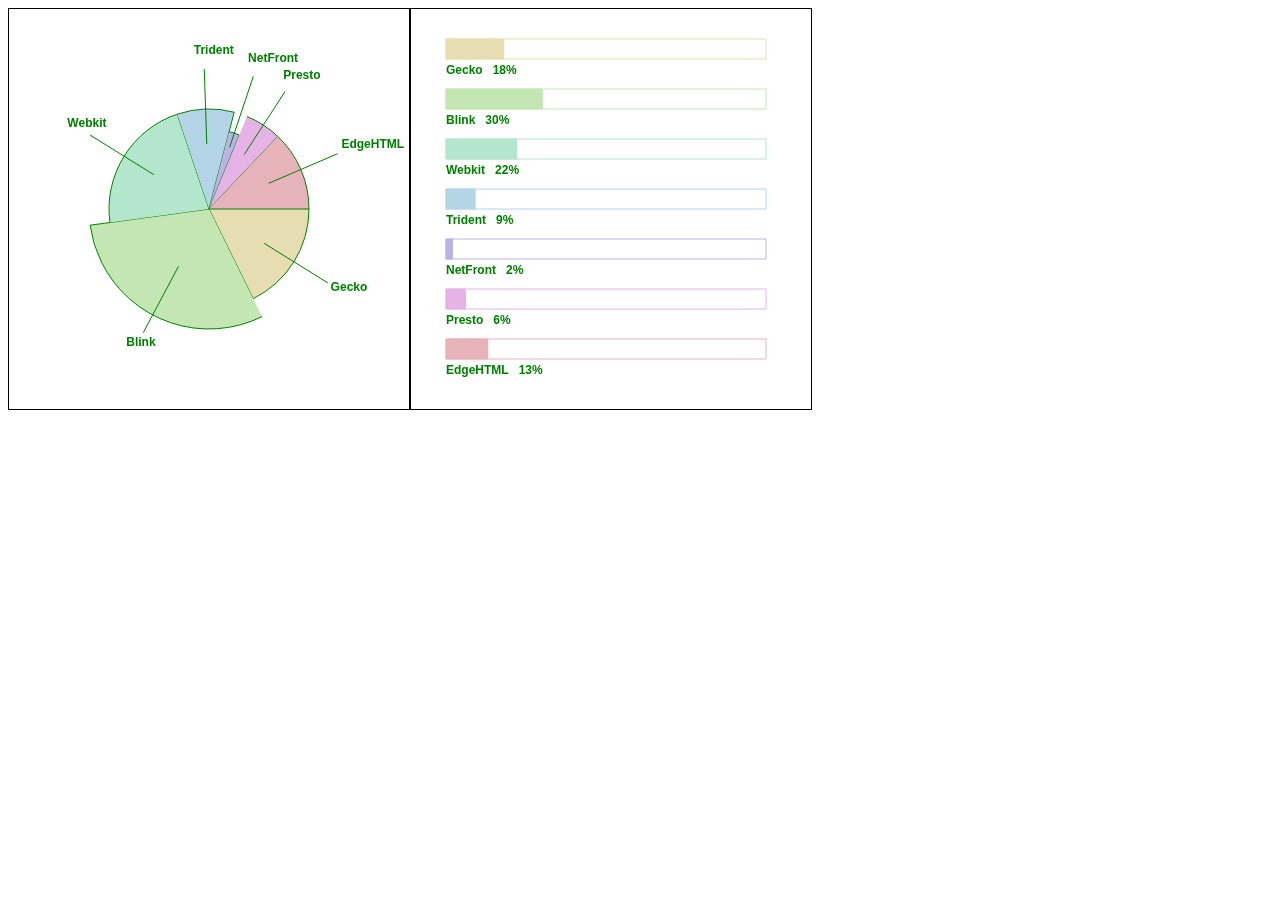
<file: piechart_Feb2015/index.html>
<!DOCTYPE html>
<html lang="en">
<head>
    <meta charset="UTF-8">
    <title>Title</title>
    <script src="main.js"></script>
    <style>
        canvas {
            border: 1px solid black;
        }

    </style>
</head>
<body>



</body>
</html>
</file>
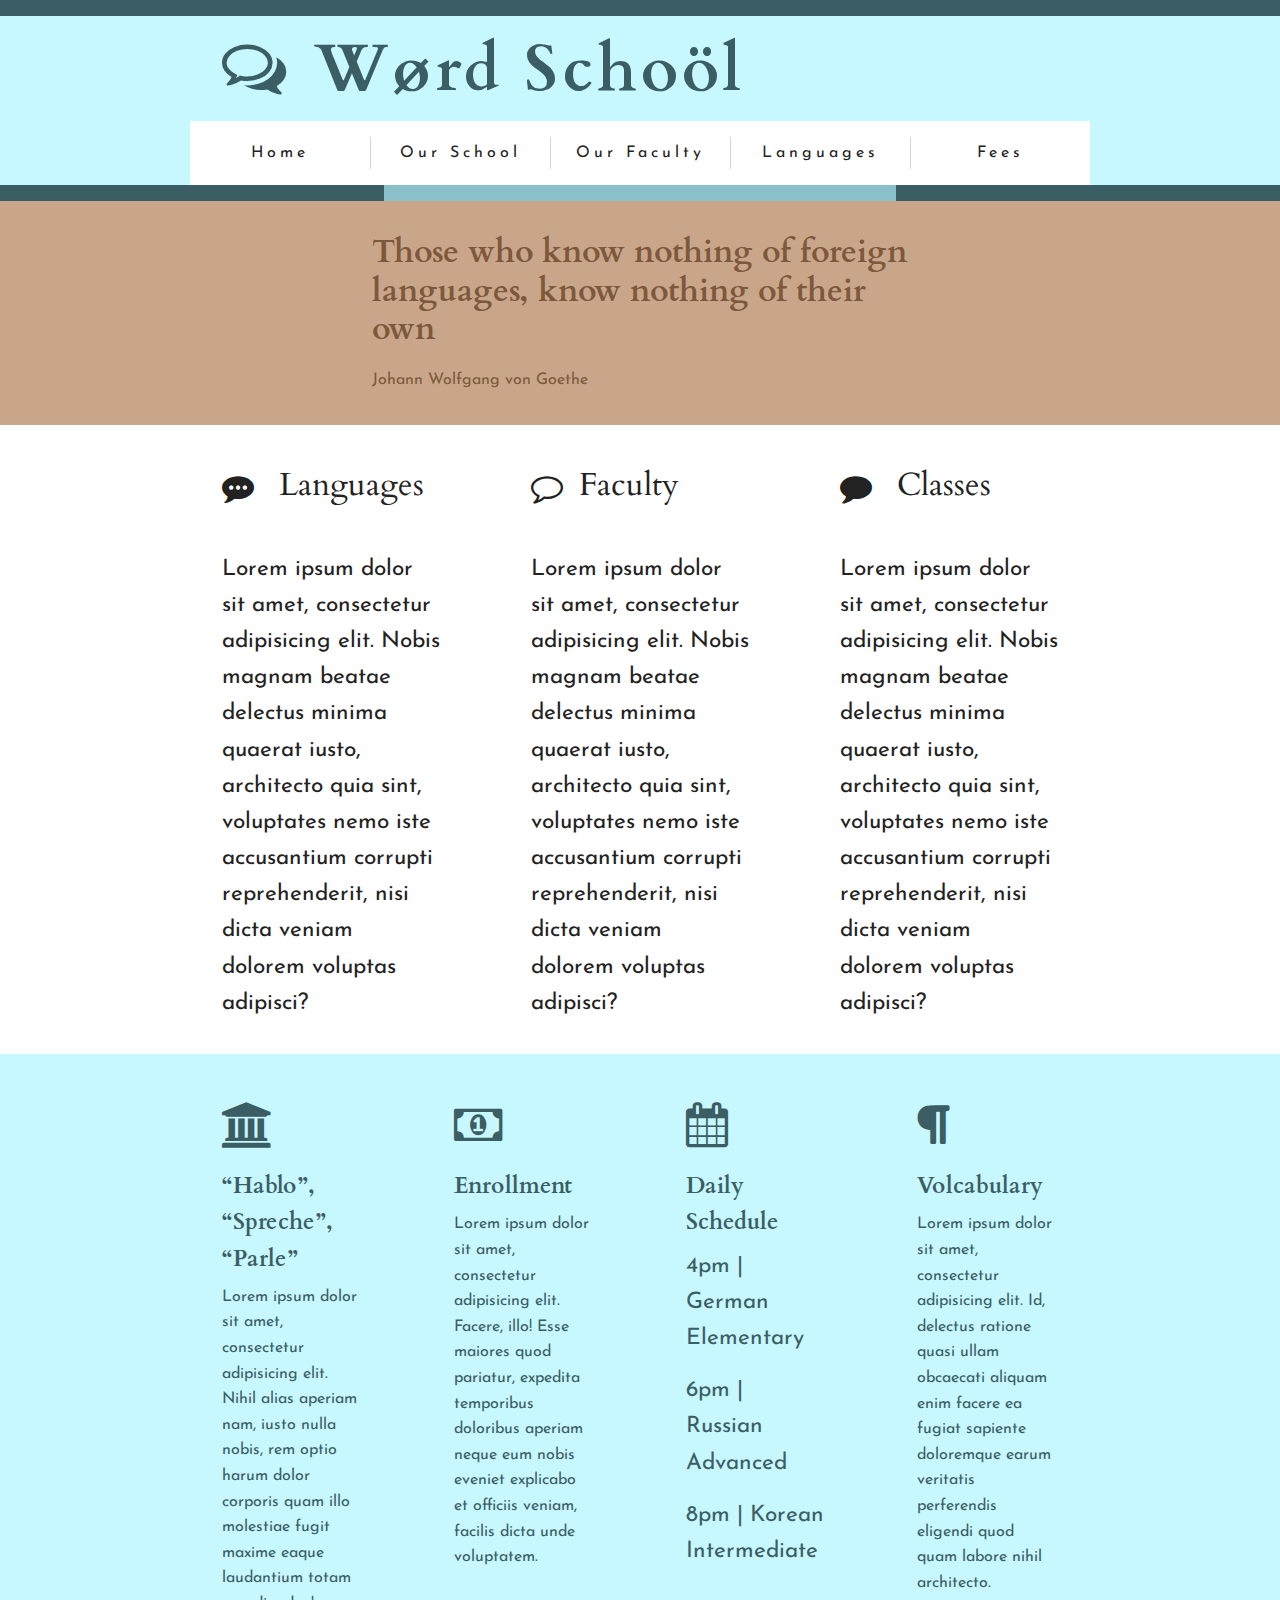
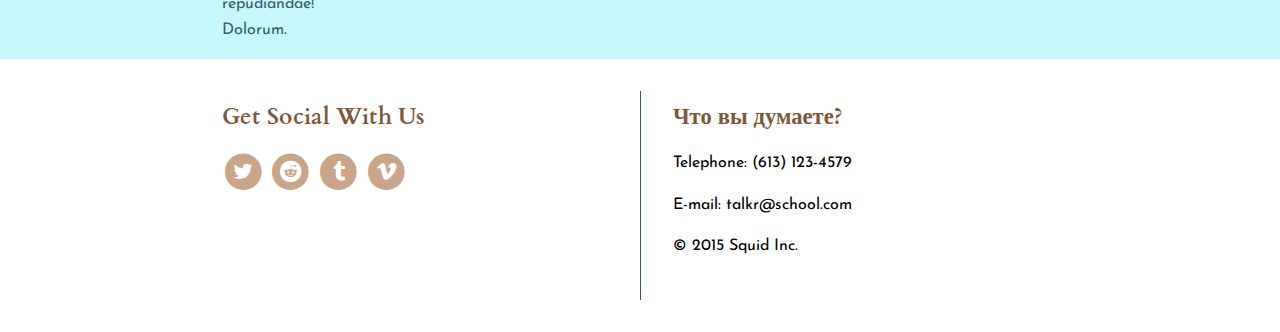
<file: sass_conversion_Dec2015/index.html>
<!DOCTYPE html>
<html lang="en">
<head>
    <meta charset="UTF-8">
    <title>SASS Layout</title>
    <!-- font awesome -->
    <link rel="stylesheet" href="css/font-awesome.min.css"/>
    
    <!-- Google Fonts Cardo, Josefin Sans -->
    <link href='https://fonts.googleapis.com/css?family=Cardo:400,700|Josefin+Sans:400,700,100' rel='stylesheet' type='text/css'>
    
    <!-- custom css -->
    <link rel="stylesheet" href="css/main.css" />
    
</head>
<body>
    <div class="clearfix bg-header">
        <header>
            <h1><i class="fa fa-lg fa-comments-o"></i>
            <span>W&oslash;rd Scho&ouml;l</span></h1>
            <nav class="clearfix">
                <ul>
                    <li><a href="#" class="b">Home</a></li>
                    <li><a href="#" class="b">Our School</a></li>
                    <li><a href="#" class="b">Our Faculty</a></li>
                    <li><a href="#" class="b">Languages</a></li>
                    <li><a href="#">Fees</a></li>
                </ul>
            </nav>
        </header>
    </div>
    <div class="clearfix bg-focal">
       <section class="focal">
            <h2>Those who know nothing of foreign languages, know nothing of their own</h2>
            <p class="author">Johann Wolfgang von Goethe</p>
        </section>
    </div>
    <div class="clearfix bg-content1">
        <section class="content1">
            <div class="row">
                <div class="col-3">
                    <h3><i class="fa fa-2x fa-commenting"></i> Languages</h3>
                    <p>Lorem ipsum dolor sit amet, consectetur adipisicing elit. Nobis magnam beatae delectus minima quaerat iusto, architecto quia sint, voluptates nemo iste accusantium corrupti reprehenderit, nisi dicta veniam dolorem voluptas adipisci?</p>
                </div>
                <div class="col-3">
                    <h3><i class="fa fa-2x fa-comment-o"></i>Faculty</h3>
                    <p>Lorem ipsum dolor sit amet, consectetur adipisicing elit. Nobis magnam beatae delectus minima quaerat iusto, architecto quia sint, voluptates nemo iste accusantium corrupti reprehenderit, nisi dicta veniam dolorem voluptas adipisci?</p>
                </div>
                <div class="col-3">
                    <h3><i class="fa fa-2x fa-comment"></i> Classes</h3>
                    <p>Lorem ipsum dolor sit amet, consectetur adipisicing elit. Nobis magnam beatae delectus minima quaerat iusto, architecto quia sint, voluptates nemo iste accusantium corrupti reprehenderit, nisi dicta veniam dolorem voluptas adipisci?</p>
                </div>
            </div>
        </section>
    </div>
    <div class="clearfix bg-content2">
        <section class="content2">
            <div class="row">
                <div class="col-4">
                    <h4><i class="fa fa-2x fa-institution"></i></h4>
                    <h4>&ldquo;Hablo&rdquo;, &ldquo;Spreche&rdquo;, &ldquo;Parle&rdquo;</h4>
                    <p>Lorem ipsum dolor sit amet, consectetur adipisicing elit. Nihil alias aperiam nam, iusto nulla nobis, rem optio harum dolor corporis quam illo molestiae fugit maxime eaque laudantium totam repudiandae! Dolorum.</p>
                </div>
                <div class="col-4">
                    <h4><i class="fa fa-2x fa-money"></i></h4>
                    <h4>Enrollment</h4>
                    <p>Lorem ipsum dolor sit amet, consectetur adipisicing elit. Facere, illo! Esse maiores quod pariatur, expedita temporibus doloribus aperiam neque eum nobis eveniet explicabo et officiis veniam, facilis dicta unde voluptatem.</p>
                </div>
                <div class="col-4">
                    <h4><i class="fa fa-2x fa-calendar"></i></h4>
                    <h4>Daily Schedule</h4>
                    <ul>
                        <li>4pm | German Elementary</li>
                        <li>6pm | Russian Advanced</li>
                        <li>8pm | Korean Intermediate</li>
                    </ul>
                </div>
                <div class="col-4">
                    <h4><i class="fa fa-2x fa-paragraph"></i></h4>
                    <h4>Volcabulary</h4>
                    <p>Lorem ipsum dolor sit amet, consectetur adipisicing elit. Id, delectus ratione quasi ullam obcaecati aliquam enim facere ea fugiat sapiente doloremque earum veritatis perferendis eligendi quod quam labore nihil architecto.</p>
                </div>
            </div>
        </section>
    </div>
    
    <div class="clearfix bg-footer">
        <footer>
            <div class="row">
                <div class="col-2">
                    <h4>Get Social With Us</h4>
                    <p>
                        <span class="fa-stack fa-lg">
                            <i class="fa fa-circle fa-stack-2x"></i>
                            <i class="fa fa-twitter fa-stack-1x fa-inverse"></i>
                        </span>
                        <span class="fa-stack fa-lg">
                            <i class="fa fa-circle fa-stack-2x"></i>
                            <i class="fa fa-reddit fa-stack-1x fa-inverse"></i>
                        </span>
                        <span class="fa-stack fa-lg">
                            <i class="fa fa-circle fa-stack-2x"></i>
                            <i class="fa fa-tumblr fa-stack-1x fa-inverse"></i>
                        </span>
                        <span class="fa-stack fa-lg">
                            <i class="fa fa-circle fa-stack-2x"></i>
                            <i class="fa fa-vimeo fa-stack-1x fa-inverse"></i>
                        </span>
                    </p>
                </div>
                <div class="col-2">
                    <h4 lang="en">Tell Us Your Thoughts</h4>
                    <h4 lang="de">Was denken Sie?</h4>
                    <h4 lang="ar">ماذا يفكر ?</h4>
                    <h4 lang="ru">Что вы думаете?</h4>
                    <p>Telephone: (613) 123-4579</p>
                    <p>E-mail: talkr@school.com</p>
                    <p>&copy; 2015 Squid Inc.</p>
                </div>
            </div>
        </footer>
    </div>
    <script src="js/main.js"></script>
</body>
</html>
</file>
<file: sass_conversion_Dec2015/css/main.css>
﻿*{margin:0;padding:0;-webkit-box-sizing:border-box;box-sizing:border-box}*:after,*:before{-webkit-box-sizing:inherit;box-sizing:inherit}html{font-size:1rem;line-height:1.6;font-family:"Josefin Sans",‘Trebuchet MS’,Helvetica,sans-serif}h1,h2,h3,h4{font-family:Cardo,‘Palatino Linotype’,‘Book Antiqua’,Palatino,serif}ul{list-style:none}.clearfix:before,.clearfix:after{content:"";display:table}.clearfix:after{clear:both}.bg-header{background-color:#C7F7FF;color:#222;border-bottom:1rem solid #89C0C9;border-top:1rem solid #3a5E63;position:relative}.bg-header:before,.bg-header:after{content:"";position:absolute;bottom:-1rem;width:30%;height:1rem;background-color:#3a5E63}.bg-header:before{left:0}.bg-header:after{right:0}header{margin:0 auto;width:400px;position:relative}header h1{padding:0 2rem;color:#7C593C;letter-spacing:0.1rem}header h1 span{width:75%;display:inherit;float:right;font-size:3.998rem;padding-left:1rem;text-align:right}header h1 .fa-lg{width:25%;display:block;float:left;font-size:7rem;line-height:11.2rem;color:#C9A689}nav{width:100%;padding:2rem 0;clear:both}nav li{float:none;background-color:#fff}nav a{font-size:1.414rem;line-height:1;display:block;color:#222;text-align:center;letter-spacing:0.25rem;text-decoration:none;border:1px solid #d4d4d4;border-bottom:none;padding:1rem 2rem}nav a:hover{font-weight:700;color:#7C593C}.bg-focal{background-color:#C9A689;color:#7C593C}.focal{width:400px;margin:0 auto}.focal h2{font-size:1.999rem;line-height:1.2;padding:2rem 2rem 1rem 2rem}.focal .author{font-size:1rem;padding:0.2rem 2rem 2rem}.content1{padding:2rem 0;color:#222}.content1 h3{font-size:1.999rem;padding:0.2rem 2rem 2rem}.content1 i{vertical-align:middle;padding-right:2rem}.content1 p{font-size:1.414rem;padding:0.5rem 2rem 2rem}.bg-content2{background-color:#C7F7FF;color:#3a5E63}.content2{padding:2rem 0}.content2 h3{font-size:1.999rem;padding:1rem 2rem 0.5rem}.content2 h4{font-size:1.999rem;padding:1rem 2rem 0rem}.content2 p{font-size:1.414rem;padding:0.5rem 2rem 1rem}.content2 li{font-size:1.414rem;padding:0.5rem 2rem}.row{clear:both}.bg-footer,.col-2{padding-bottom:2rem}.col-2{width:50%;margin-left:0;float:left;border-left:1px solid #3a5E63;margin-bottom:2rem;margin:0 auto}.col-2:first-child{margin-left:0;border-left:0}footer{padding:2rem 0}footer h4{font-size:1.414rem;padding:0.5rem 2rem;color:#7C593C}footer h4[lang=de]{display:block}footer h4[lang=en],footer h4[lang=ar],footer h4[lang=ru]{display:none}footer p{font-size:1rem;padding:0.5rem 2rem}footer .fa-circle{color:#222}footer .col-2:first-child{border-left:none}@media all and (min-width: 701px) and (max-width: 900px){header{width:700px;margin:0 auto;min-height:8rem}header h1{width:100%}header h1 span{width:auto;display:inline;float:none;letter-spacing:0.25rem;text-align:left}header h1 i.fa-lg{width:inherit;display:inline;float:none;color:#7C593C;vertical-align:baseline;font-size:4rem;line-height:6.4rem}nav{position:static;width:100%;padding:0}nav li{width:20%;display:inherit;float:left}nav a{font-size:1rem;line-height:2rem;border-top:none;min-height:6rem;padding:1rem;border-right:1px solid #d4d4d4}section.focal,section.content1,section.content2{width:700px;margin:0 auto}footer{width:700px;margin:0 auto}.col-4{width:50%;margin-left:0;float:left}.col-4:first-child{margin-left:0;border-left:0}section.content2 h4,section.content2 li{font-size:1.414rem}footer .fa-circle{color:#89C0C9}footer .col-2:last-child{unicode-bidi:bidi-override;direction:rtl}footer h4[lang=ar]{display:block}footer h4[lang=de],footer h4[lang=en],footer h4[lang=ru]{display:none}}@media all and (min-width: 901px) and (max-width: 1400px){header{width:900px;margin:0 auto}header h1{width:100%;color:#3a5E63}header h1 span{display:inline;float:none;letter-spacing:0.25rem;font-size:3.998rem;line-height:6.3968rem;text-align:left}header h1 i.fa-lg{width:auto;display:inline;float:none;color:#3a5E63;vertical-align:baseline;font-size:4rem;line-height:6.4rem}nav{position:static;width:100%;padding:0;clear:both}nav li{width:20%;float:left}nav li:first-child a{border:none}nav a{font-size:1rem;line-height:2rem;margin:0 1rem;padding:1rem 0;margin:1rem 0;padding:0 1rem;border:none;min-height:2rem;border:none;border-left:1px solid #d4d4d4}section.focal,section.content1,section.content2{width:900px;margin:0 auto}section.focal h2,section.focal p{width:600px;margin:0 auto}footer{width:900px;margin:0 auto}.col-3{width:31.33333%;margin-left:3;float:left;margin-left:3%}.col-3:first-child{margin-left:0;border-left:0}.col-4{width:22.75%;margin-left:3;float:left;margin-left:3%}.col-4:first-child{margin-left:0;border-left:0}section.content1 h3{font-size:1.999rem;font-weight:100}section.content1 h3 .fa-2x{font-size:1.999rem;padding-right:1rem}section.content2 h4,section.content2 li{font-size:1.414rem}section.content2 p{font-size:1rem;font-weight:400}footer .fa-circle{color:#C9A689}footer .col-2:last-child{unicode-bidi:bidi-override;direction:ltr}footer h4[lang=ru]{display:block}footer h4[lang=de],footer h4[lang=en],footer h4[lang=ar]{display:none}}@media screen and (min-width: 1401px){header{width:1400px;margin:0 auto}header h1{width:100%;color:#7C593C}header h1 span{display:inline;float:none;letter-spacing:0.25rem;font-size:3.998rem;text-align:left}header h1 i.fa-lg{width:inherit;display:inline;float:none;font-size:4rem;line-height:6.4rem;color:#7C593C;vertical-align:baseline}nav{position:static;width:100%;padding:0}nav li{width:20%;float:left}nav li:first-child a{border-left:none}nav a{font-size:1.414rem;line-height:2rem;min-height:2rem;border:none;border-left:1px solid #d4d4d4;margin:1rem 0;padding:0 1rem}section.focal,section.content1,section.content2,footer{width:1400px;margin:0 auto}section.focal h2{width:600px;margin:0 auto;font-size:3.998rem}section.focal p.author{width:600px;margin:0 auto}.col-3{width:31.33333%;margin-left:3;float:left;margin-left:3%}.col-3:first-child{margin-left:0;border-left:0}.col-4{width:22.75%;margin-left:3;float:left;margin-left:3%}.col-4:first-child{margin-left:0;border-left:0}section.content1 h3{font-size:2.827rem;font-weight:100}section.content1 h3 .fa-2x{font-size:2.827rem;padding-right:1rem;vertical-align:middle}section.content2{font-size:1.999rem}section.content2 p{font-size:1.414rem;font-weight:400}section.content2 li{font-size:1.999rem}footer p{font-size:1.414rem;letter-spacing:0.2rem}footer p:last-child{color:#d4d4d4}footer .fa-circle{color:#89C0C9}footer h4[lang=en]{display:block}footer h4[lang=de],footer h4[lang=ar],footer h4[lang=ru]{display:none}}
/*# sourceMappingURL=main.css.map */
</file>
